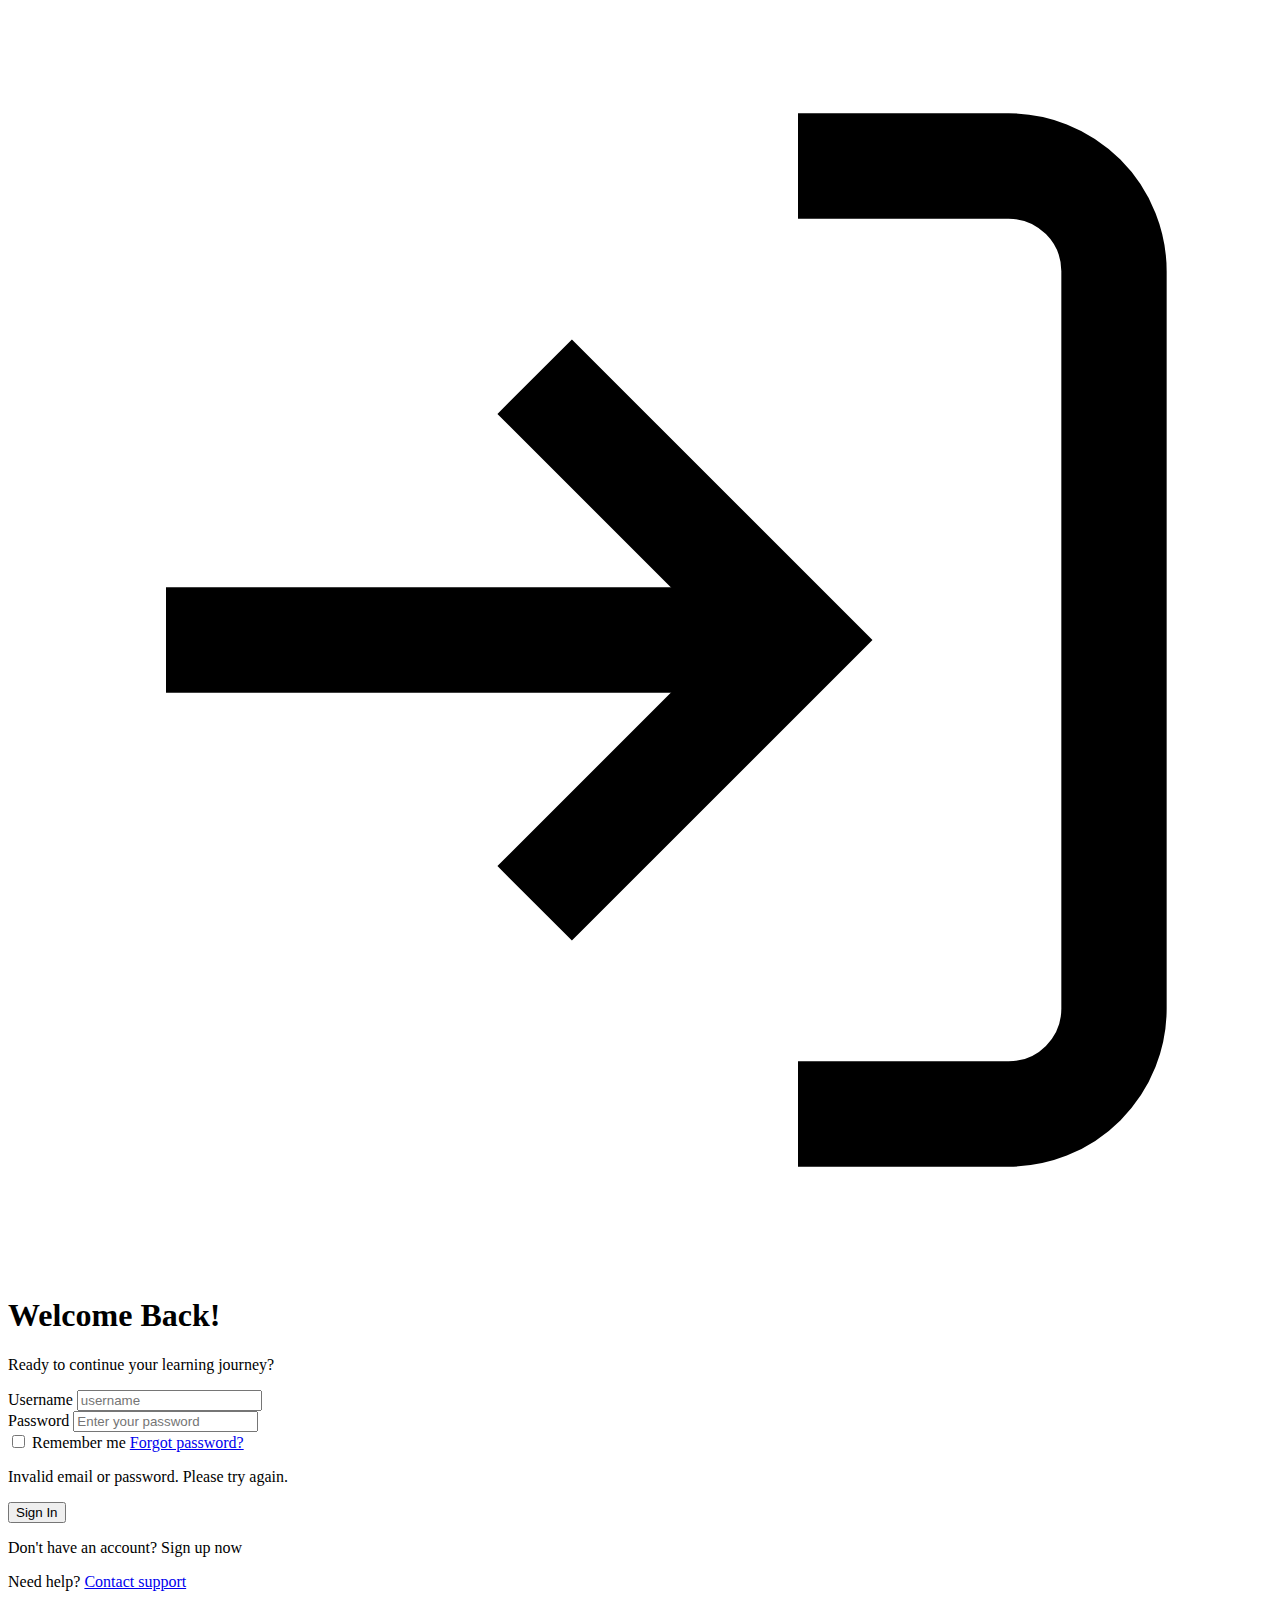
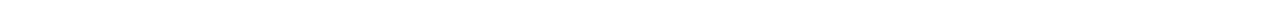
<file: src/main/resources/templates/pages/login.html>
<!DOCTYPE html>
<html lang="en">
<head th:replace="components/organisms/header :: head"></head>
<body class="bg-gray-50">
    <nav th:replace="components/molecules/navbar :: nav"></nav>

    <!-- Login Section -->
    <section class="min-h-screen flex items-center justify-center py-12 px-4 sm:px-6 lg:px-8">
        <div class="max-w-md w-full">
            <!-- Login Card -->
            <div class="bg-white rounded-2xl shadow-xl p-8 space-y-6">
                <!-- Header -->
                <div class="text-center">
                    <div class="inline-flex items-center justify-center w-16 h-16 bg-gradient-to-br from-vibrant-purple to-electric-blue rounded-xl mb-4">
                        <svg class="w-8 h-8 text-white" viewBox="0 0 24 24" fill="none" stroke="currentColor" stroke-width="2">
                            <path d="M15 3h4a2 2 0 0 1 2 2v14a2 2 0 0 1-2 2h-4"/>
                            <polyline points="10 17 15 12 10 7"/>
                            <line x1="15" y1="12" x2="3" y2="12"/>
                        </svg>
                    </div>
                    <h1 class="text-3xl font-bold text-gray-900 mb-2">Welcome Back!</h1>
                    <p class="text-gray-600">Ready to continue your learning journey?</p>
                </div>

                <!-- Login Form -->
                <form class="space-y-5" th:action="@{/login}" method="post">
                    <!-- Email Field -->
                    <div>
                        <label for="username" class="block text-sm font-semibold text-gray-700 mb-2">Username</label>
                        <input
                            id="username"
                            name="username"
                            required 
                            class="w-full px-4 py-3 border-2 border-gray-300 rounded-lg focus:border-vibrant-purple focus:ring-2 focus:ring-vibrant-purple/20 outline-none transition-colors"
                            placeholder="username"
                        >
                    </div>

                    <!-- Password Field -->
                    <div>
                        <label for="password" class="block text-sm font-semibold text-gray-700 mb-2">Password</label>
                        <input 
                            type="password" 
                            id="password" 
                            name="password" 
                            required 
                            class="w-full px-4 py-3 border-2 border-gray-300 rounded-lg focus:border-vibrant-purple focus:ring-2 focus:ring-vibrant-purple/20 outline-none transition-colors"
                            placeholder="Enter your password"
                        >
                    </div>

                    <!-- Remember Me & Forgot Password -->
                    <div class="flex items-center justify-between">
                        <label class="flex items-center">
                            <input type="checkbox" name="remember" class="w-4 h-4 text-vibrant-purple border-gray-300 rounded focus:ring-vibrant-purple">
                            <span class="ml-2 text-sm text-gray-600">Remember me</span>
                        </label>
                        <a href="#" class="text-sm font-medium text-electric-blue hover:text-vibrant-purple transition-colors">Forgot password?</a>
                    </div>

                    <!-- Error Message (if any) -->
                    <div th:if="${error}" class="bg-red-500/10 border-2 border-red-500/30 rounded-lg p-4">
                        <p class="text-sm text-red-500 font-medium">Invalid email or password. Please try again.</p>
                    </div>

                    <!-- Login Button -->
                    <button 
                        type="submit" 
                        class="w-full bg-gradient-to-r from-vibrant-purple to-electric-blue text-white px-6 py-3 rounded-lg font-semibold hover:from-purple-700 hover:to-blue-700 transition-all shadow-lg hover:shadow-xl transform hover:-translate-y-0.5"
                    >
                        Sign In
                    </button>
                </form>
                <!-- Sign Up Link -->
                <div class="text-center pt-4 border-t border-gray-200">
                    <p class="text-gray-600">
                        Don't have an account? 
                        <a th:href="@{/register}" class="font-semibold text-electric-blue hover:text-vibrant-purple transition-colors">Sign up now</a>
                    </p>
                </div>
            </div>

            <!-- Help Text -->
            <p class="text-center text-sm text-gray-500 mt-6">
                Need help? <a href="#" class="text-electric-blue hover:text-vibrant-purple font-medium transition-colors">Contact support</a>
            </p>
        </div>
    </section>

    <footer th:replace="components/organisms/footer :: footer"></footer>
</body>
</html>
</file>
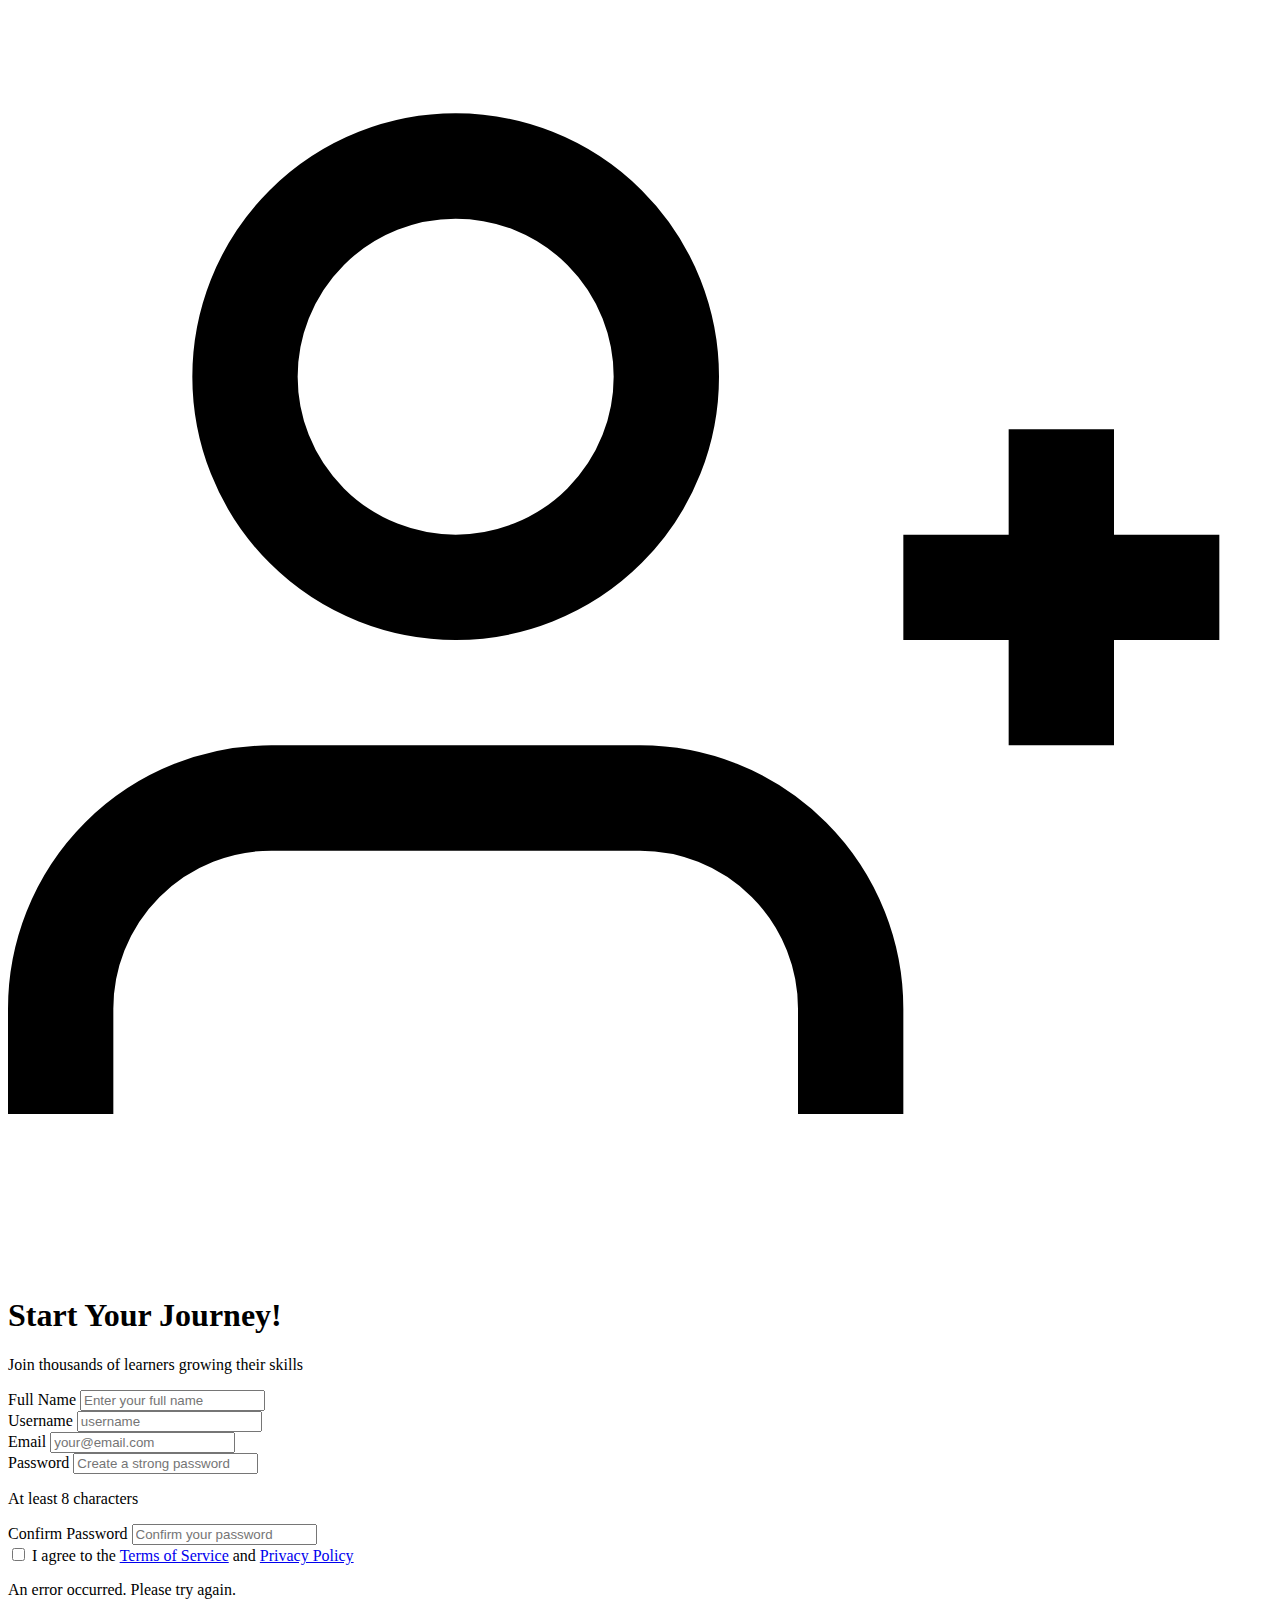
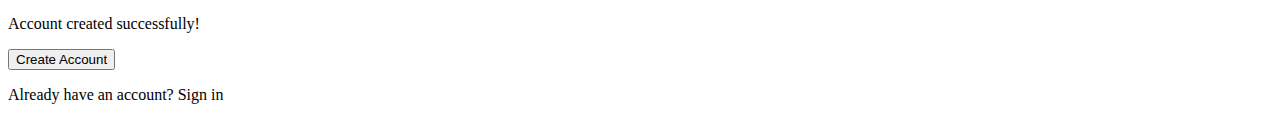
<file: src/main/resources/templates/pages/register.html>
<!DOCTYPE html>
<html lang="en">
<head th:replace="components/organisms/header :: head"></head>
<body class="bg-gray-50">
    <nav th:replace="components/molecules/navbar :: nav"></nav>

    <!-- Sign Up Section -->
    <section class="min-h-screen flex items-center justify-center py-12 px-4 sm:px-6 lg:px-8">
        <div class="max-w-md w-full">
            <!-- Sign Up Card -->
            <div class="bg-white rounded-2xl shadow-xl p-8 space-y-6">
                <!-- Header -->
                <div class="text-center">
                    <div class="inline-flex items-center justify-center w-16 h-16 bg-gradient-to-br from-vibrant-purple to-electric-blue rounded-xl mb-4">
                        <svg class="w-8 h-8 text-white" viewBox="0 0 24 24" fill="none" stroke="currentColor" stroke-width="2">
                            <path d="M16 21v-2a4 4 0 0 0-4-4H5a4 4 0 0 0-4 4v2"/>
                            <circle cx="8.5" cy="7" r="4"/>
                            <line x1="20" y1="8" x2="20" y2="14"/>
                            <line x1="23" y1="11" x2="17" y2="11"/>
                        </svg>
                    </div>
                    <h1 class="text-3xl font-bold text-gray-900 mb-2">Start Your Journey!</h1>
                    <p class="text-gray-600">Join thousands of learners growing their skills</p>
                </div>

                <!-- Sign Up Form -->
                <form class="space-y-5" th:action="@{/register}" method="post">
                    <!-- Full Name Field -->
                    <div>
                        <label for="fullName" class="block text-sm font-semibold text-gray-700 mb-2">Full Name</label>
                        <input 
                            type="text" 
                            id="fullName" 
                            name="fullName" 
                            required 
                            class="w-full px-4 py-3 border-2 border-gray-300 rounded-lg focus:border-vibrant-purple focus:ring-2 focus:ring-vibrant-purple/20 outline-none transition-colors"
                            placeholder="Enter your full name"
                        >
                    </div>

                    <!-- Username Field -->
                    <div>
                        <label for="username" class="block text-sm font-semibold text-gray-700 mb-2">Username</label>
                        <input 
                            id="username"
                            name="username"
                            required 
                            class="w-full px-4 py-3 border-2 border-gray-300 rounded-lg focus:border-vibrant-purple focus:ring-2 focus:ring-vibrant-purple/20 outline-none transition-colors"
                            placeholder="username"
                        >
                    </div>

                    <!-- Email Field -->
                    <div>
                        <label for="email" class="block text-sm font-semibold text-gray-700 mb-2">Email</label>
                        <input
                            id="email"
                            name="email"
                            required
                            class="w-full px-4 py-3 border-2 border-gray-300 rounded-lg focus:border-vibrant-purple focus:ring-2 focus:ring-vibrant-purple/20 outline-none transition-colors"
                            placeholder="your@email.com"
                        >
                    </div>

                    <!-- Password Field -->
                    <div>
                        <label for="password" class="block text-sm font-semibold text-gray-700 mb-2">Password</label>
                        <input 
                            type="password" 
                            id="password" 
                            name="password" 
                            required 
                            minlength="8"
                            class="w-full px-4 py-3 border-2 border-gray-300 rounded-lg focus:border-vibrant-purple focus:ring-2 focus:ring-vibrant-purple/20 outline-none transition-colors"
                            placeholder="Create a strong password"
                        >
                        <p class="mt-1 text-xs text-gray-500">At least 8 characters</p>
                    </div>

                    <!-- Confirm Password Field -->
                    <div>
                        <label for="confirmPassword" class="block text-sm font-semibold text-gray-700 mb-2">Confirm Password</label>
                        <input 
                            type="password" 
                            id="confirmPassword" 
                            name="confirmPassword" 
                            required 
                            minlength="8"
                            class="w-full px-4 py-3 border-2 border-gray-300 rounded-lg focus:border-vibrant-purple focus:ring-2 focus:ring-vibrant-purple/20 outline-none transition-colors"
                            placeholder="Confirm your password"
                        >
                    </div>

                    <!-- Terms and Conditions -->
                    <div>
                        <label class="flex items-start">
                            <input type="checkbox" name="terms" required class="w-4 h-4 mt-1 text-vibrant-purple border-gray-300 rounded focus:ring-vibrant-purple">
                            <span class="ml-2 text-sm text-gray-600">
                                I agree to the <a href="#" class="text-electric-blue hover:text-vibrant-purple font-medium transition-colors">Terms of Service</a> and <a href="#" class="text-electric-blue hover:text-vibrant-purple font-medium transition-colors">Privacy Policy</a>
                            </span>
                        </label>
                    </div>

                    <!-- Error Message (if any) -->
                    <div th:if="${error}" class="bg-coral-orange/10 border-2 border-coral-orange/30 rounded-lg p-4">
                        <p class="text-sm text-coral-orange font-medium" th:text="${error}">An error occurred. Please try again.</p>
                    </div>

                    <!-- Success Message (if any) -->
                    <div th:if="${success}" class="bg-soft-teal/10 border-2 border-soft-teal/30 rounded-lg p-4">
                        <p class="text-sm text-soft-teal font-medium" th:text="${success}">Account created successfully!</p>
                    </div>

                    <!-- Sign Up Button -->
                    <button 
                        type="submit" 
                        class="w-full bg-gradient-to-r from-vibrant-purple to-electric-blue text-white px-6 py-3 rounded-lg font-semibold hover:from-purple-700 hover:to-blue-700 transition-all shadow-lg hover:shadow-xl transform hover:-translate-y-0.5"
                    >
                        Create Account
                    </button>
                </form>

                <!-- Login Link -->
                <div class="text-center pt-4 border-t border-gray-200">
                    <p class="text-gray-600">
                        Already have an account? 
                        <a th:href="@{/login}" class="font-semibold text-electric-blue hover:text-vibrant-purple transition-colors">Sign in</a>
                    </p>
                </div>
            </div>
        </div>
    </section>

    <footer th:replace="components/organisms/footer :: footer"></footer>
</body>
</html>
</file>
